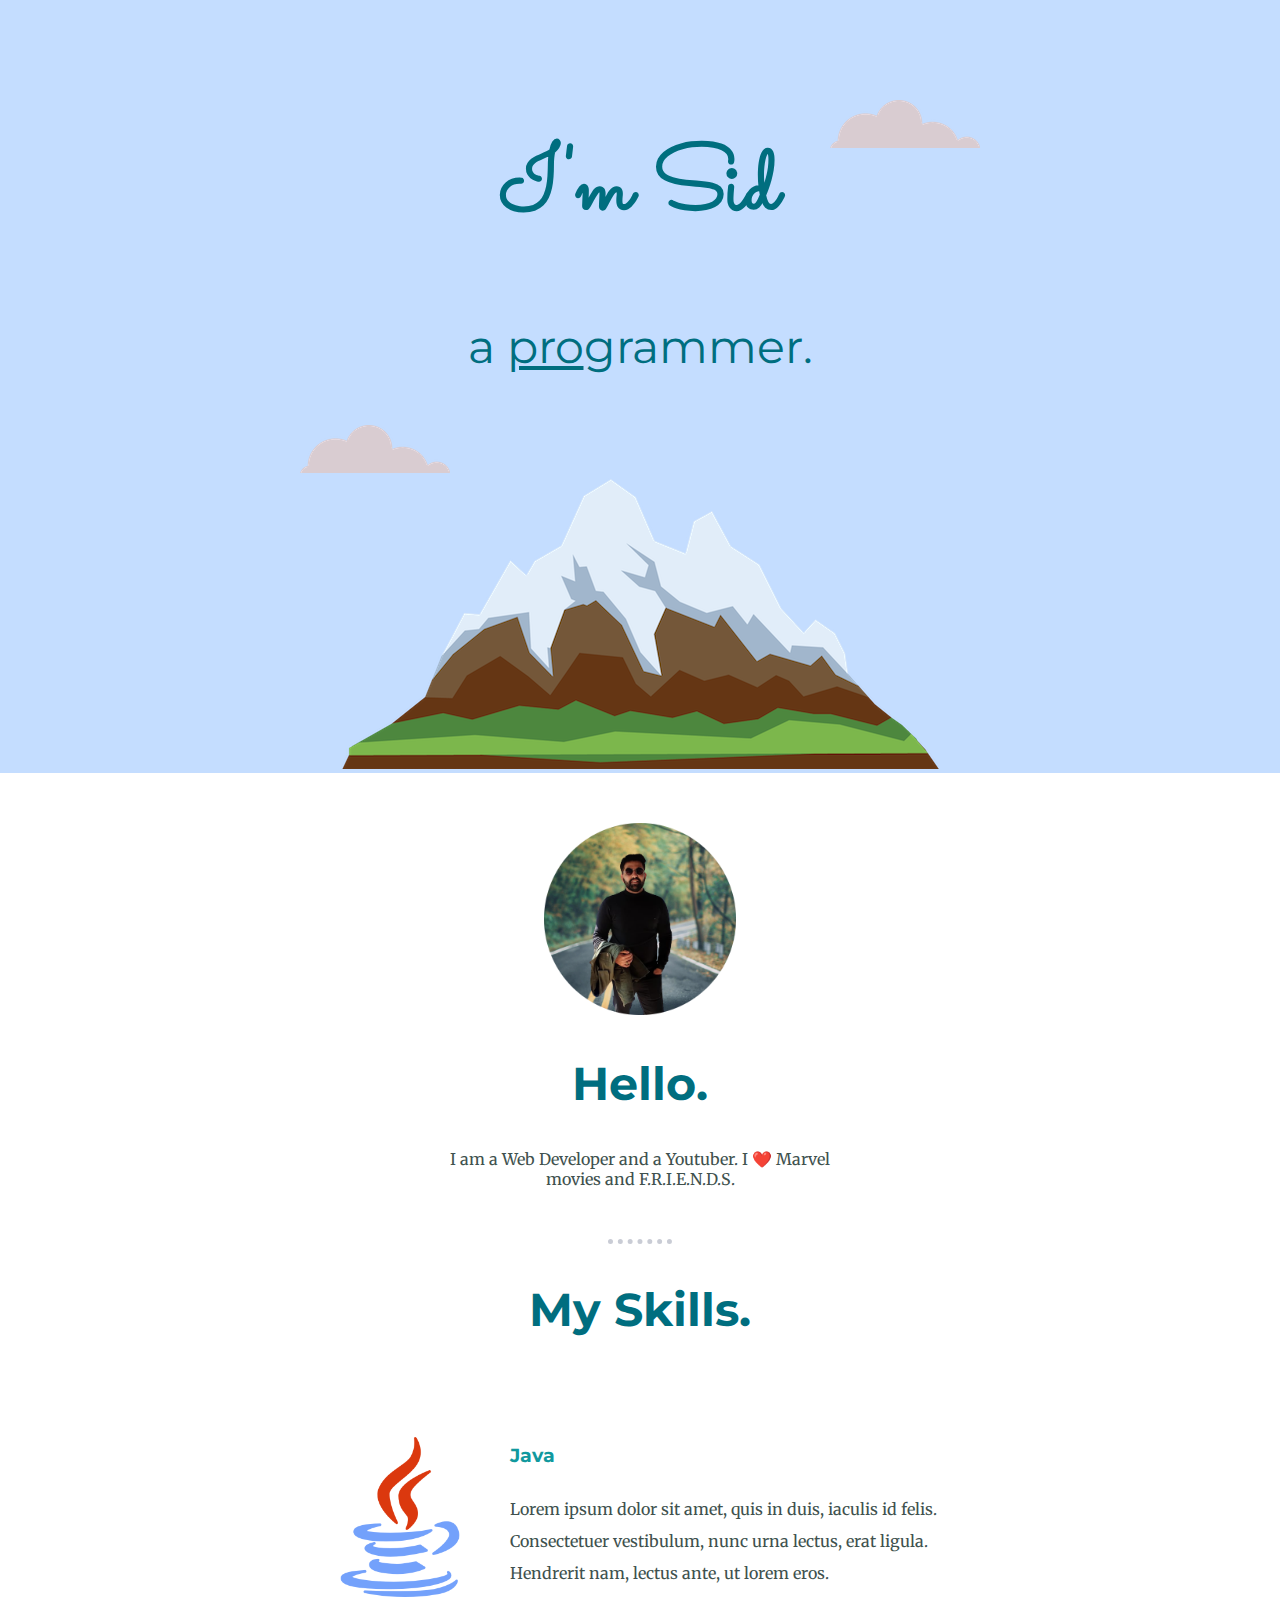
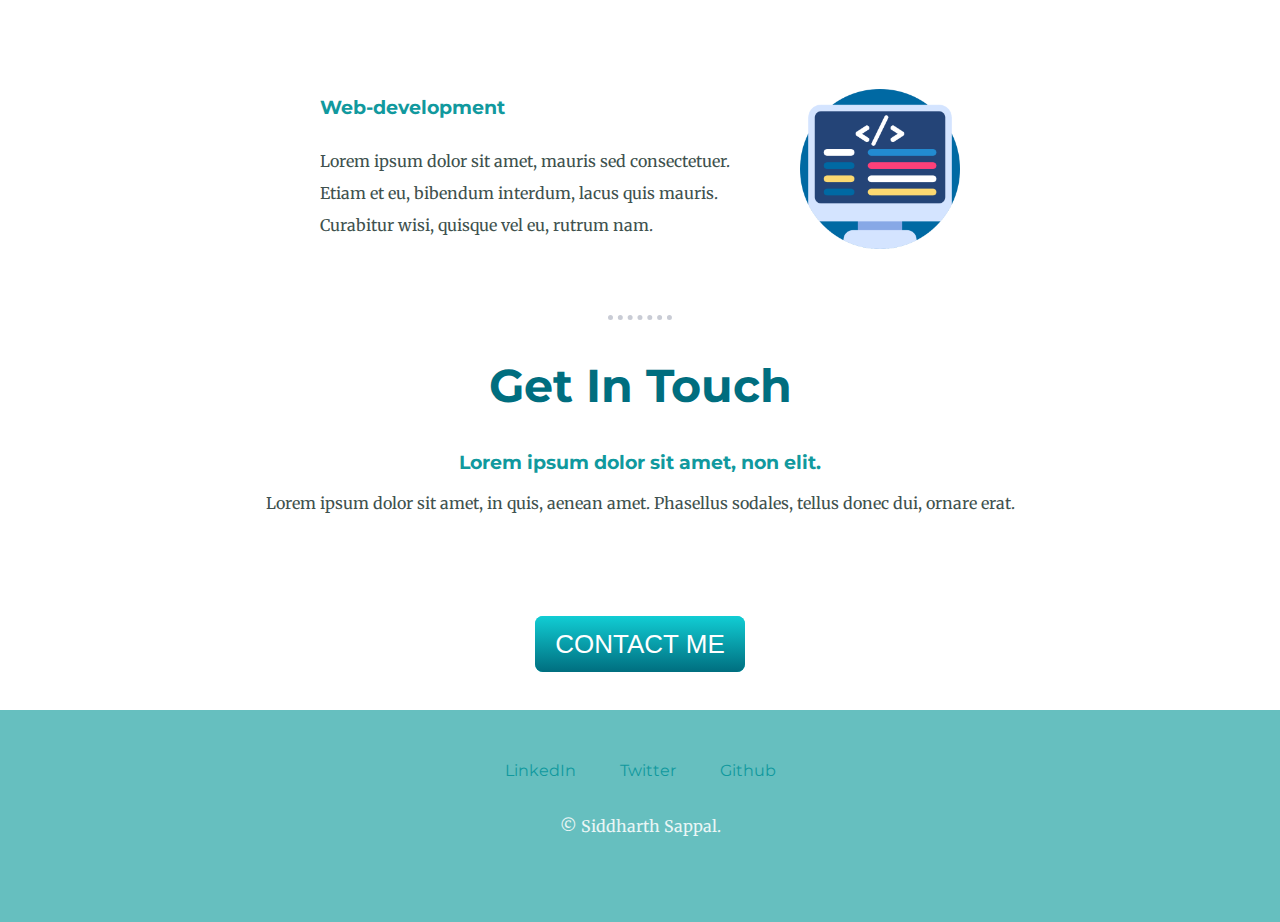
<file: CSS - My site/index.html>
<!DOCTYPE html>
<html lang="enlink
" dir="ltr">

<head>
  <meta charset="utf-8">
  <title>My site</title>
  <link rel="stylesheet" href="css/styles.css">
  <link rel="icon" href="favicon.ico">
  <link rel="preconnect" href="https://fonts.googleapis.com">
  <link rel="preconnect" href="https://fonts.gstatic.com" crossorigin>
  <link href="https://fonts.googleapis.com/css2?family=Merriweather&family=Montserrat&family=Sacramento&display=swap" rel="stylesheet">
</head>

<body>
  <div class="top-container">
    <img class="top-cloud" src="images/cloud.png" alt="cloud-img">
    <h1>I'm Sid</h1>
    <h2 class="title">a <span class="pro">pro</span>grammer.</h2>
    <img class="bottom-cloud" src="images/cloud.png" alt="cloud-img">
    <img src="images/mountain.png" alt="mountain-img">
  </div>
  <div class="middle-container">
    <div class="profile">
      <img class="pic" src="images\sid.png" alt="profile-pic">
      <h2>Hello.</h2>
      <p>I am a Web Developer and a Youtuber. I ❤️ Marvel movies and F.R.I.E.N.D.S.</p>
    </div>
    <hr>
    <div class="skills">
      <h2 class="skills-h2">My Skills.</h2>
      <div class="skill-row">
        <img class="java-img" src="images/java.png" alt="java">
        <h3>Java</h3>
        <p>Lorem ipsum dolor sit amet, quis in duis, iaculis id felis. Consectetuer vestibulum, nunc urna lectus, erat ligula. Hendrerit nam, lectus ante, ut lorem eros.</p>
      </div>
      <div class="skill-row">
        <img class="code-img" src="images/coding.png" alt="coding">
        <h3>Web-development</h3>
        <p>Lorem ipsum dolor sit amet, mauris sed consectetuer. Etiam et eu, bibendum interdum, lacus quis mauris. Curabitur wisi, quisque vel eu, rutrum nam.</p>
      </div>
    </div>
    <hr>
    <div class="contact-me">
      <h2>Get In Touch</h2>
      <h3>Lorem ipsum dolor sit amet, non elit.</h3>
      <p>Lorem ipsum dolor sit amet, in quis, aenean amet. Phasellus sodales, tellus donec dui, ornare erat.</p><br><br><br><br><br>
      <a class="btn" href="mailto:siddharthsappal@gmail.com">CONTACT ME</a>
    </div>
  </div>


  <div class="bottom-container">
    <a class="footer-link" href="https://www.linkedin.com/in/siddharthsappal/">LinkedIn</a>
    <a class="footer-link" href="https://twitter.com/sidsappal">Twitter</a>
    <a class="footer-link" href="https://github.com/sidsappal">Github</a>
    <p class="copyright">© Siddharth Sappal.</p>
  </div>

</body>

</html>
</file>
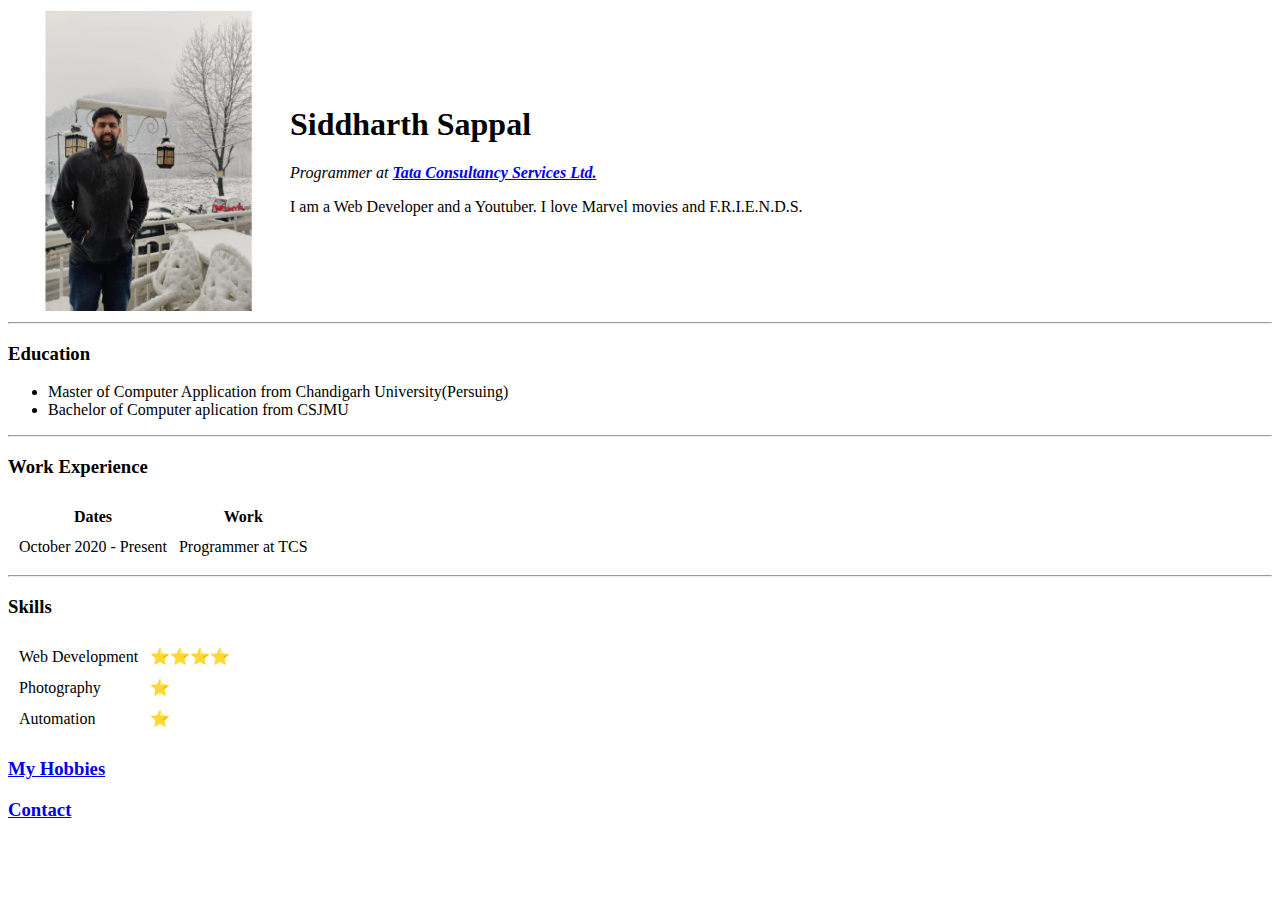
<file: HTML- Personal site/index.html>
<html lang="en" dir="ltr">

<head>
  <meta charset="utf-8">
  <title>Siddharth's Personal site</title>
</head>

<body>
<table>
  <tr>
    <td><img src="sid.jpg" alt="Siddharth Sappal" style="width:275px;height:300px;">
</td>
<td>  <h1>Siddharth Sappal</h1>
  <p><em>Programmer at <strong><a href="https://www.tcs.com">Tata Consultancy Services Ltd.</a></strong></em></p>
  <p>I am a Web Developer and a Youtuber. I love Marvel movies and F.R.I.E.N.D.S.</p></td>
  </tr>
</table>


  <hr>
  <h3>Education</h3>
  <ul>
    <li>Master of Computer Application from Chandigarh University(Persuing)</li>
    <li>Bachelor of Computer aplication from CSJMU</li>
  </ul>
  <hr>
  <h3>Work Experience</h3>
  <table cellspacing="10px">
    <thead>
      <tr>
        <th>Dates</th>
        <th>Work</th>
      </tr>
    </thead>
    <tbody>
      <tr>
        <td>October 2020 - Present</td>
        <td>Programmer at TCS</td>
      </tr>
    </tbody>
  </table>

  <hr>
  <h3>Skills</h3>

  <table cellspacing=10>
    <tr>
      <td>Web Development</td>
      <td>⭐⭐⭐⭐</td>
    </tr>
    <tr>
      <td>Photography</td>
      <td>⭐</td>
    </tr>
    <tr>
      <td>Automation</td>
      <td>⭐</td>
    </tr>
  </table>
  <h3><a href="hobbies.html">My Hobbies</a></h3>
  <h3><a href="contact.html">Contact</a></h3>
</body>

</html>
</file>
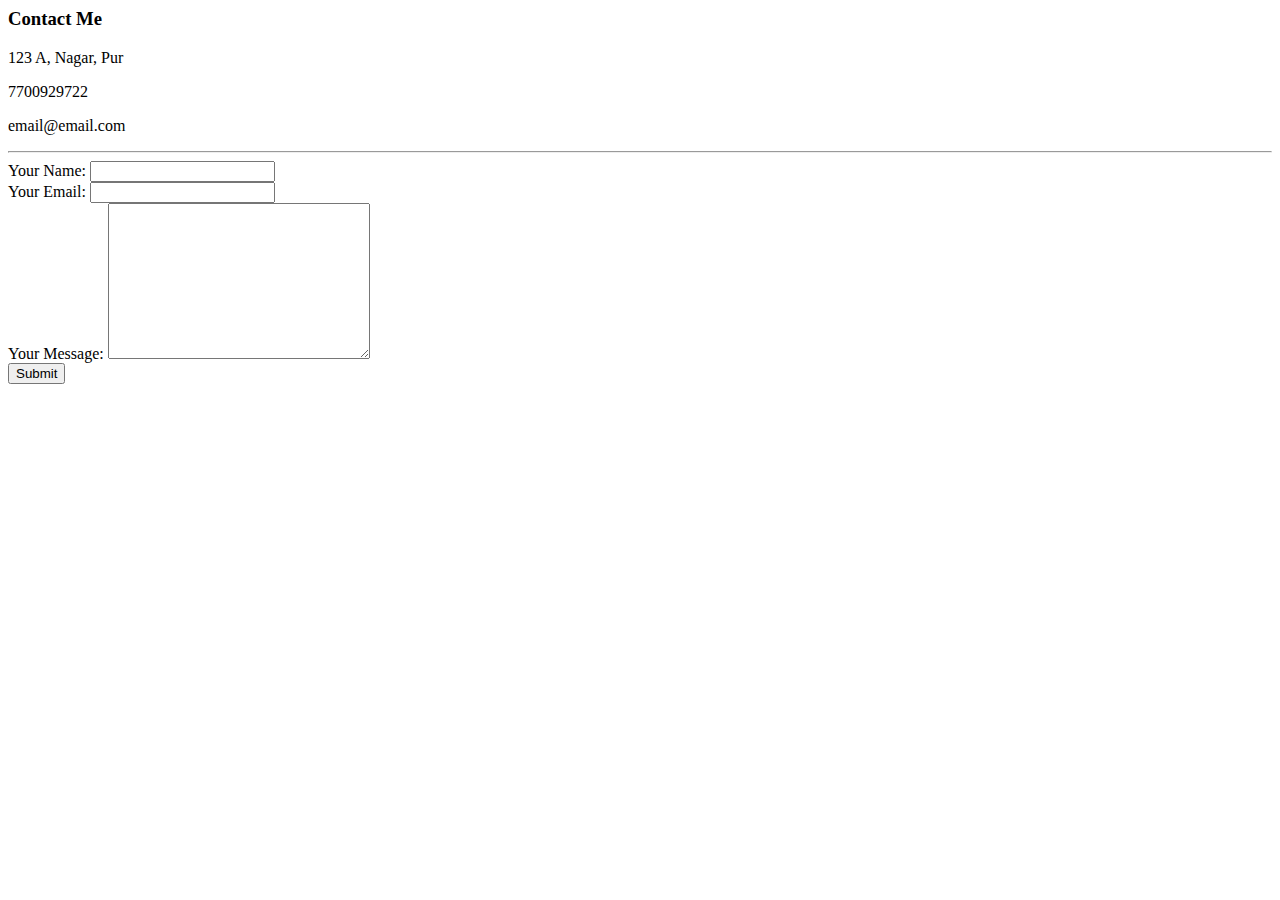
<file: HTML- Personal site/contact.html>
<html lang="en" dir="ltr">
  <head>
    <meta charset="utf-8">
    <title></title>
  </head>
  <body>
  <h3>Contact Me</h3>
  <p>123 A, Nagar, Pur</p>
  <p>7700929722</p>
  <p>email@email.com</p>
  <hr>
   <form action="mailto:email@email.com" method="post" enctype="text/plain">
     <label>Your Name:</label>
     <input type="text" name="yourName" value=""><br>
     <label>Your Email:</label>
     <input type="email" name="yourEmail" value=""><br>
     <label >Your Message:</label>
    <textarea name="yourMessage" rows="10" cols="30"></textarea><br>
     <input type="submit" value="Submit">
   </form>



  </body>
</html>
</file>
<file: CSS - My site/css/styles.css>
a{
  font-family: 'Montserrat', sans-serif;
  text-decoration: none;
}
a:hover{
  color:#EAF6F6;
}

body {
  margin: 0;
  text-align: center;
  font-family: 'Merriweather', serif;
}

h1 {
  margin: 50px auto 0;
  font-size: 5.65rem;
  font-family: 'Sacramento', cursive;
  color: #006E7F;
  line-height: 2;

}

h2 {
  font-family: 'Montserrat', sans-serif;
  color: #006E7F;
  font-size: 2.85rem;
}

h3 {
  font-family: 'Montserrat', sans-serif;
  color: #11999E;
}

hr {
  border-style: dotted none none;
  border-width: 5px;
  width: 5%;
  border-color: #C9CCD5;
}

p {
  color: #40514E;
}

.bottom-cloud {
  position: absolute;
  left: 300px;
  bottom: 300px;
}
.bottom-container{
  background-color:#66BFBF;
  padding: 50px;

}
.btn {
  background: #11cdd4;
  background-image: -webkit-linear-gradient(top, #11cdd4, #006E7F);
  background-image: -moz-linear-gradient(top, #11cdd4, #006E7F);
  background-image: -ms-linear-gradient(top, #11cdd4, #006E7F);
  background-image: -o-linear-gradient(top, #11cdd4, #006E7F);
  background-image: linear-gradient(to bottom, #11cdd4, #006E7F);
  -webkit-border-radius: 8;
  -moz-border-radius: 8;
  border-radius: 8px;
  font-family: Arial;
  color: #ffffff;
  font-size: 26px;
  padding: 13px 20px 13px 20px;
  text-decoration: none;

}

.btn:hover {
  background: #30e3cb;
  background-image: -webkit-linear-gradient(top, #30e3cb, #2bc4ad);
  background-image: -moz-linear-gradient(top, #30e3cb, #2bc4ad);
  background-image: -ms-linear-gradient(top, #30e3cb, #2bc4ad);
  background-image: -o-linear-gradient(top, #30e3cb, #2bc4ad);
  background-image: linear-gradient(to bottom, #30e3cb, #2bc4ad);
  text-decoration: none;
}
.copyright{
  color:#EAF6F6;
  padding: 20px;
}
.footer-link{
  color: #11999E;
  margin: auto 20px auto;

}
.java-img {
  width: 25%;
  float: left;
  margin-right: 30px;
}

.code-img {
  width: 25%;
  float: right;
  margin-left: 30px;
}

.middle-container {
  padding-top: 50px;
  margin-bottom: 50px;
}

.pic {
  width: 50%;
}

.pro {
  text-decoration: underline;
}

.profile {
  margin: 0 auto 50px auto;
  width: 30%;
}

.skills {
  padding-bottom: 50px;

}

.skill-row {
  width: 50%;
  text-align: left;
  line-height: 2;
  margin: 100px auto 0 auto;
}

.title {
  font-weight: normal;
}

.top-cloud {
  position: absolute;
  right: 300px;
  top: 100px
}

.top-container {
  background-color: #C4DDFF;
  padding-top: 50px;
  position: relative;
}
</file>
